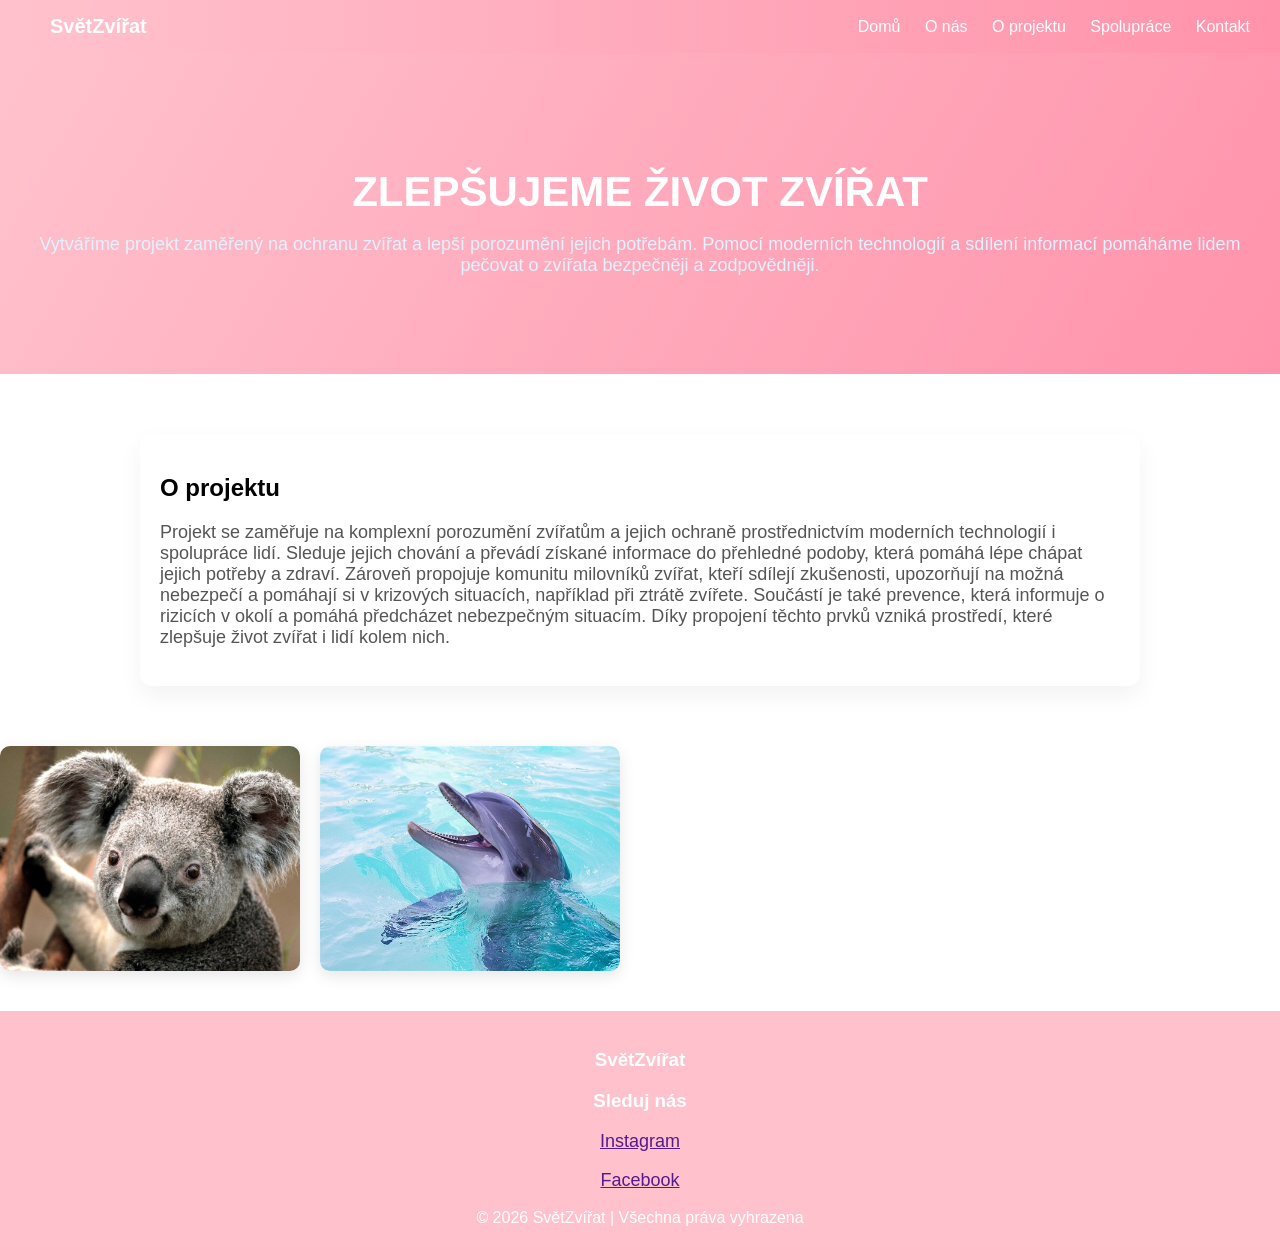
<file: index.html>
<!DOCTYPE html>
<html lang="cs">
<head>
<meta charset="UTF-8">
<title>Domů</title>
<link rel="stylesheet" href="style.css">
</head>
<body>
<nav>
<a href="index.html"><strong>SvětZvířat</strong></a>
<div>
<a href="index.html">Domů</a>
<a href="o_nas.html">O nás</a>
<a href="o_projektu.html">O projektu</a>
<a href="spoluprace.html">Spolupráce</a>
<a href="kontakt.html">Kontakt</a>
</div>
</nav>

<section class="hero">
<h1>ZLEPŠUJEME ŽIVOT ZVÍŘAT</h1>
<p>Vytváříme projekt zaměřený na ochranu zvířat a lepší porozumění jejich potřebám.
Pomocí moderních technologií a sdílení informací pomáháme lidem pečovat o zvířata bezpečněji a zodpovědněji.
</p>
</section>

<div class="container">
<div class="card">
<h2>O projektu</h2>
<p>Projekt se zaměřuje na komplexní porozumění zvířatům a jejich ochraně prostřednictvím moderních technologií i spolupráce lidí. Sleduje jejich chování a převádí získané informace do přehledné podoby, která pomáhá lépe chápat jejich potřeby a zdraví. Zároveň propojuje komunitu milovníků zvířat, kteří sdílejí zkušenosti, upozorňují na možná nebezpečí a pomáhají si v krizových situacích, například při ztrátě zvířete. Součástí je také prevence, která informuje o rizicích v okolí a pomáhá předcházet nebezpečným situacím. Díky propojení těchto prvků vzniká prostředí, které zlepšuje život zvířat i lidí kolem nich.</p>
</div>
</div>
<div class="images">
<img src="dalsiucho.jpg" alt="">
<img src="delf.jpg" alt="">
</div>
</div>

<footer>
    <div class="footer-container">
        
        <div class="footer-section">
            <h3>SvětZvířat</h3>
        </div>

        <div class="footer-section">
            <h3>Sleduj nás</h3>
            <p><a href="">Instagram</a></p>
            <p><a href="">Facebook</a></p>
        </div>

    </div>

    <div class="footer-bottom">
        &copy; 2026 SvětZvířat | Všechna práva vyhrazena
    </div>
</footer>
</body>
</html>
</file>
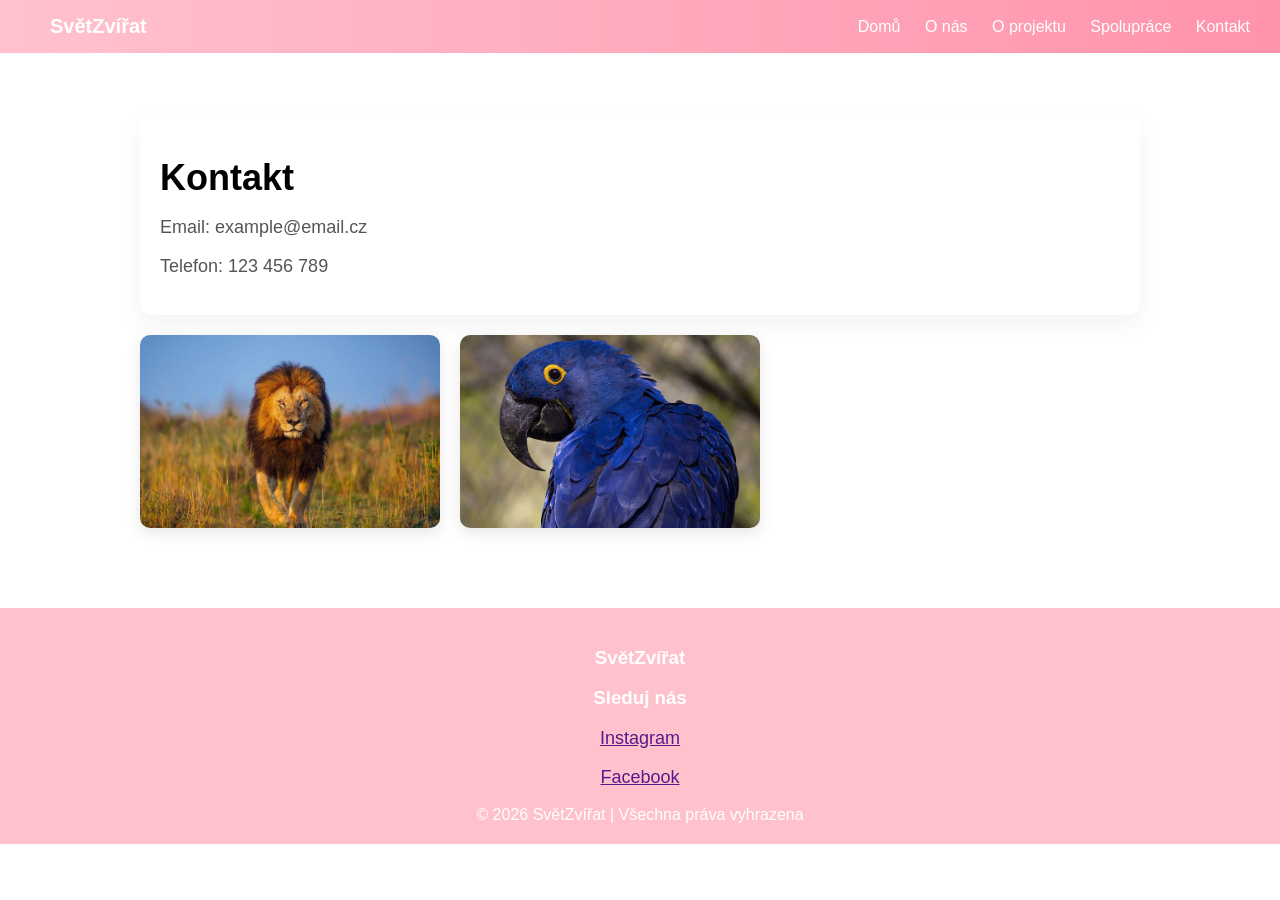
<file: kontakt.html>
<!DOCTYPE html>
<html lang="cs">
<head>
<meta charset="UTF-8">
<title>Kontakt</title>
<link rel="stylesheet" href="style.css">
</head>
<body>
<nav>
<a href="index.html"><strong>SvětZvířat</strong></a>
<div>
<a href="index.html">Domů</a>
<a href="o_nas.html">O nás</a>
<a href="o_projektu.html">O projektu</a>
<a href="spoluprace.html">Spolupráce</a>
<a href="kontakt.html">Kontakt</a>
</div>
</nav>

<div class="container">
<div class="card">
<h1>Kontakt</h1>
<p>Email: example@email.cz</p>
<p>Telefon: 123 456 789</p>
</div>
<div class="images">
<img src="lev.jpg" alt="">
<img src="pap.jpeg" alt="">
</div>
</div>

<footer>
    <div class="footer-container">
        
        <div class="footer-section">
            <h3>SvětZvířat</h3>
                   </div>

        <div class="footer-section">
            <h3>Sleduj nás</h3>
            <p><a href="">Instagram</a></p>
            <p><a href="">Facebook</a></p>
        </div>

    </div>

    <div class="footer-bottom">
        &copy; 2026 SvětZvířat | Všechna práva vyhrazena
    </div>
</footer></body>
</html>
</file>
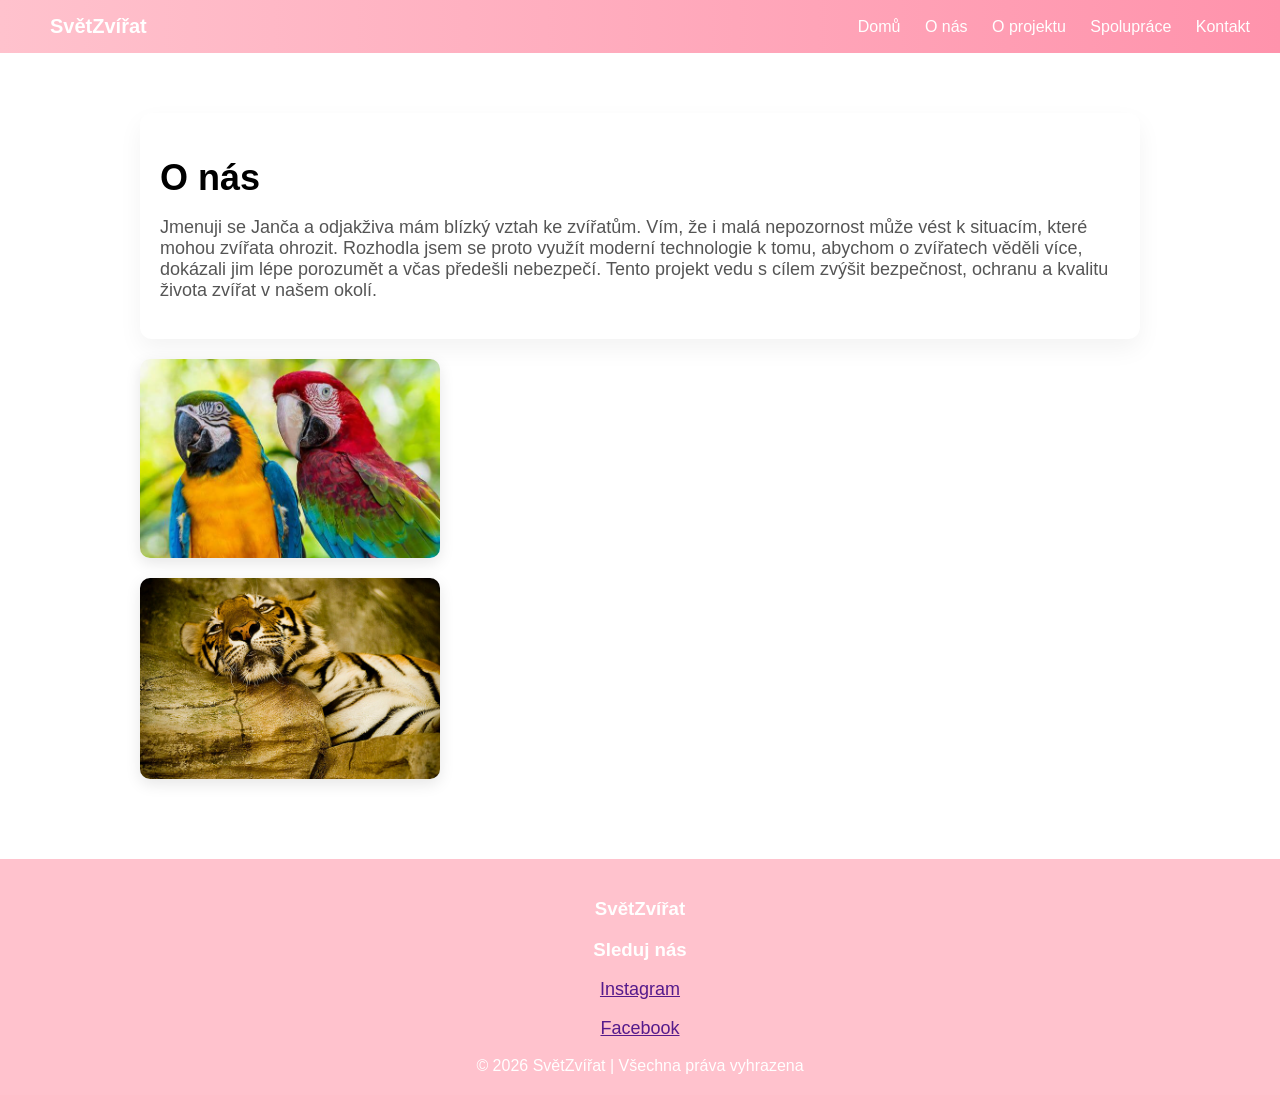
<file: o_nas.html>
<!DOCTYPE html>
<html lang="cs">
<head>
<meta charset="UTF-8">
<title>O projektu</title>
<link rel="stylesheet" href="style.css">
</head>
<body>
<nav>
<a href="index.html"><strong>SvětZvířat</strong></a>
<div>
<a href="index.html">Domů</a>
<a href="o_nas.html">O nás</a>
<a href="o_projektu.html">O projektu</a>
<a href="spoluprace.html">Spolupráce</a>
<a href="kontakt.html">Kontakt</a>
</div>
</nav>

<div class="container">
<div class="card">
<h1>O nás</h1>
<p>Jmenuji se Janča a odjakživa mám blízký vztah ke zvířatům. Vím, že i malá nepozornost může vést k situacím, které mohou zvířata ohrozit.

Rozhodla jsem se proto využít moderní technologie k tomu, abychom o zvířatech věděli více, dokázali jim lépe porozumět a včas předešli nebezpečí.

Tento projekt vedu s cílem zvýšit bezpečnost, ochranu a kvalitu života zvířat v našem okolí.</p>
</div>
<div class="images">
<img src="papdva.jpg">
</div>
<div class="images img">
<img src="pruhy.jpg">
</div>
</div>

<footer>
    <div class="footer-container">
        
        <div class="footer-section">
            <h3>SvětZvířat</h3>
        </div>

        <div class="footer-section">
            <h3>Sleduj nás</h3>
            <p><a href="">Instagram</a></p>
            <p><a href="">Facebook</a></p>
        </div>

    </div>

    <div class="footer-bottom">
        &copy; 2026 SvětZvířat | Všechna práva vyhrazena
    </div>
</footer></body>
</html>
</file>
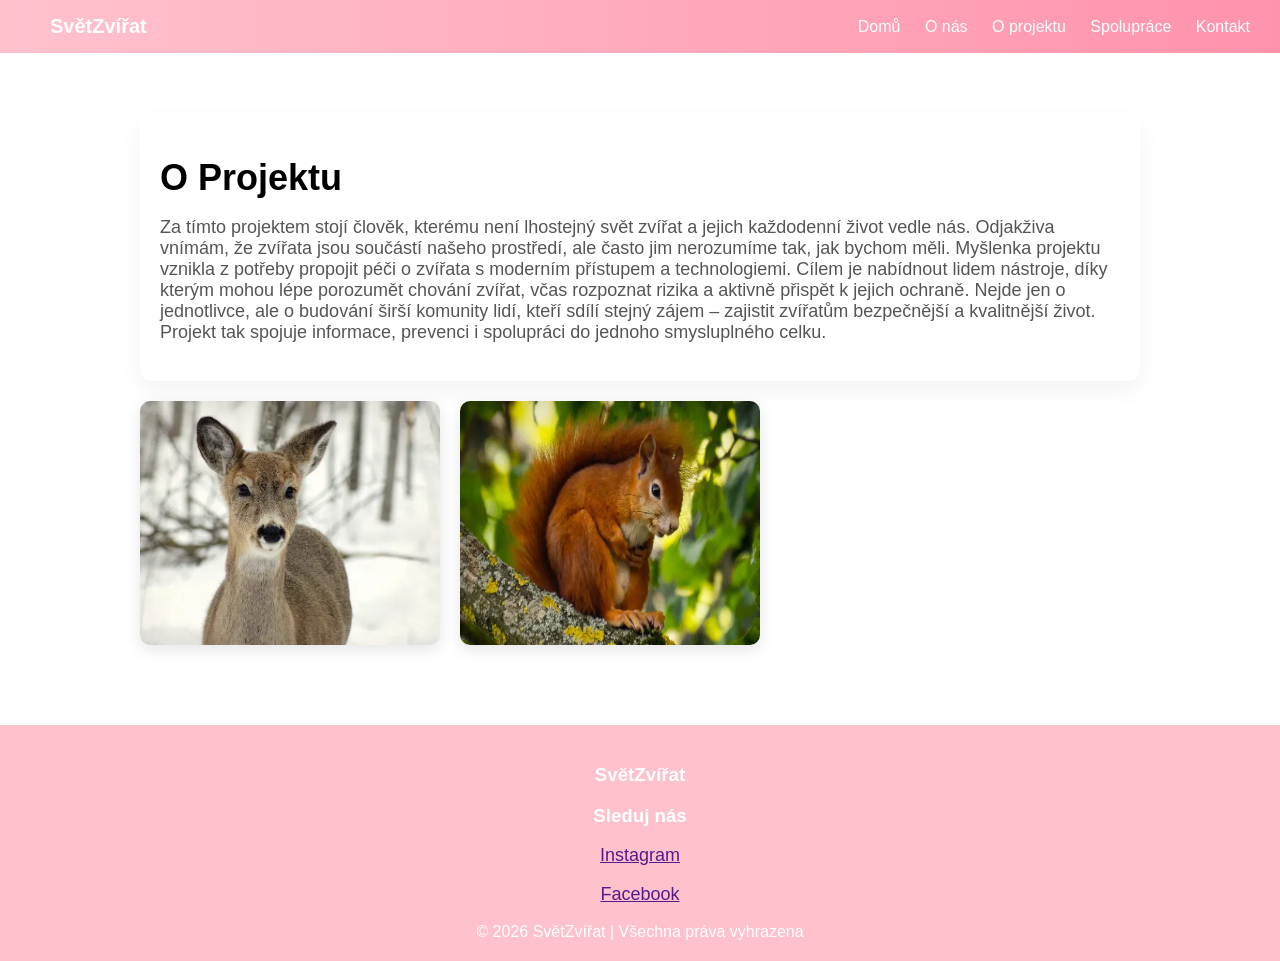
<file: o_projektu.html>
<!DOCTYPE html>
<html lang="cs">
<head>
<meta charset="UTF-8">
<title>O projektu</title>
<link rel="stylesheet" href="style.css">
</head>
<body>
<nav>
<a href="index.html"><strong>SvětZvířat</strong></a>
<div>
<a href="index.html">Domů</a>
<a href="o_nas.html">O nás</a>
<a href="o_projektu.html">O projektu</a>
<a href="spoluprace.html">Spolupráce</a>
<a href="kontakt.html">Kontakt</a>
</div>
</nav>

<div class="container">
<div class="card">
<h1>O Projektu</h1>
<p>Za tímto projektem stojí člověk, kterému není lhostejný svět zvířat a jejich každodenní život vedle nás. Odjakživa vnímám, že zvířata jsou součástí našeho prostředí, ale často jim nerozumíme tak, jak bychom měli.

Myšlenka projektu vznikla z potřeby propojit péči o zvířata s moderním přístupem a technologiemi. Cílem je nabídnout lidem nástroje, díky kterým mohou lépe porozumět chování zvířat, včas rozpoznat rizika a aktivně přispět k jejich ochraně.

Nejde jen o jednotlivce, ale o budování širší komunity lidí, kteří sdílí stejný zájem – zajistit zvířatům bezpečnější a kvalitnější život. Projekt tak spojuje informace, prevenci i spolupráci do jednoho smysluplného celku.</p>
</div>
<div class="images">
<img src="ucho.webp" alt="">
<img src="veve.webp" alt="">
</div>
</div>

<footer>
    <div class="footer-container">
        
        <div class="footer-section">
            <h3>SvětZvířat</h3>
        </div>

        <div class="footer-section">
            <h3>Sleduj nás</h3>
            <p><a href="">Instagram</a></p>
            <p><a href="">Facebook</a></p>
        </div>

    </div>

    <div class="footer-bottom">
        &copy; 2026 SvětZvířat | Všechna práva vyhrazena
    </div>
</footer>
</body>
</html>
</file>
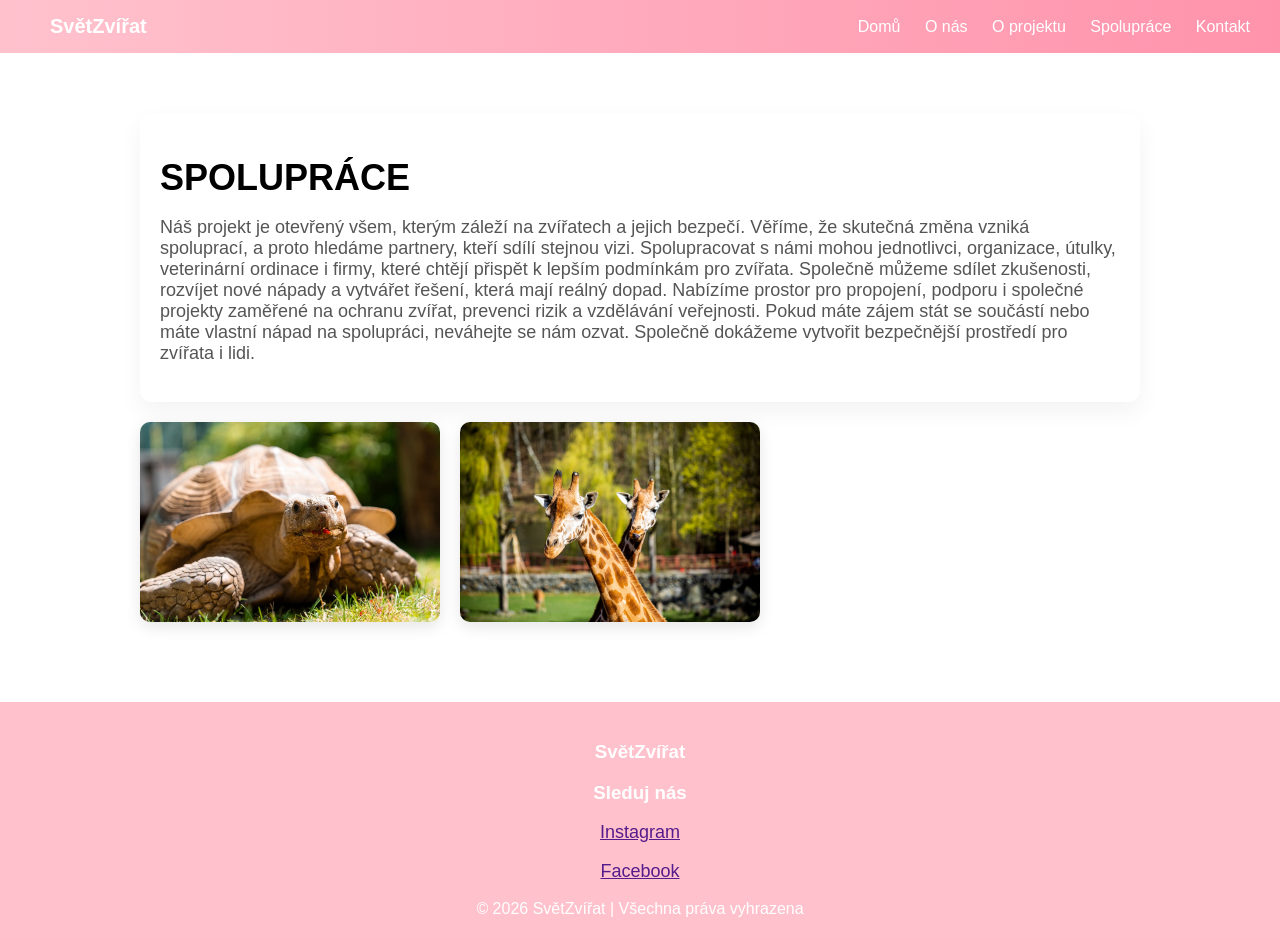
<file: spoluprace.html>
<!DOCTYPE html>
<html lang="cs">
<head>
<meta charset="UTF-8">
<title>Spolupráce</title>
<link rel="stylesheet" href="style.css">
</head>
<body>
<nav>
<a href="index.html"><strong>SvětZvířat</strong></a>
<div>
<a href="index.html">Domů</a>
<a href="o_nas.html">O nás</a>
<a href="o_projektu.html">O projektu</a>
<a href="spoluprace.html">Spolupráce</a>
<a href="kontakt.html">Kontakt</a>
</div>
</nav>

<div class="container">
<div class="card">
<h1>SPOLUPRÁCE</h1>
<p>Náš projekt je otevřený všem, kterým záleží na zvířatech a jejich bezpečí. Věříme, že skutečná změna vzniká spoluprací, a proto hledáme partnery, kteří sdílí stejnou vizi.
Spolupracovat s námi mohou jednotlivci, organizace, útulky, veterinární ordinace i firmy, které chtějí přispět k lepším podmínkám pro zvířata. Společně můžeme sdílet zkušenosti, rozvíjet nové nápady a vytvářet řešení, která mají reálný dopad.
Nabízíme prostor pro propojení, podporu i společné projekty zaměřené na ochranu zvířat, prevenci rizik a vzdělávání veřejnosti.
Pokud máte zájem stát se součástí nebo máte vlastní nápad na spolupráci, neváhejte se nám ozvat. Společně dokážeme vytvořit bezpečnější prostředí pro zvířata i lidi.</p>
</div>
<div class="images">
<img src="zelva.webp" alt="">
<img src="zir.jpg" alt="">
</div>
</div>
<footer>
    <div class="footer-container">
        
        <div class="footer-section">
            <h3>SvětZvířat</h3>
        </div>

        <div class="footer-section">
            <h3>Sleduj nás</h3>
            <p><a href="">Instagram</a></p>
            <p><a href="">Facebook</a></p>
        </div>

    </div>

    <div class="footer-bottom">
        &copy; 2026 SvětZvířat | Všechna práva vyhrazena
    </div>
</footer></body>
</html>
</file>
<file: style.css>
body {
    margin: 0;
    font-family: 'Segoe UI', Arial, sans-serif;
    background: #ffffff;
}

nav {
    background: linear-gradient(90deg, #ffc2cd, #ff93ac);
    padding: 15px 30px;
    display: flex;
    justify-content: space-between;
    align-items: center;
}

nav strong {
    color: white;
    font-size: 20px;
}

nav a {
    color: #ffffff;
    margin-left: 20px;
    text-decoration: none;
    font-weight: 500;
    transition: 0.3s;
}

nav a:hover {
    color: #ffffff;
}

.container {
    max-width: 1000px;
    margin: auto;
    padding: 40px 20px;
}

h1 {
    font-size: 36px;
    margin-bottom: 10px;
}

p {
    font-size: 18px;
    color: #555;
}

.hero {
    background: linear-gradient(120deg, #ffc2cd, #ff93ac);
    color: white;
    padding: 80px 20px;
    text-align: center;
}

.hero h1 {
    font-size: 42px;
}

.hero p {
    color: #e0f2fe;
}

.card {
    background: white;
    padding: 20px;
    border-radius: 12px;
    box-shadow: 0 10px 25px rgba(0,0,0,0.05);
    margin-top: 20px;
}

.images {
    display: flex;
    gap: 20px;
    margin-top: 20px;
}

.images img {
    width: 100%;
    max-width: 300px;
    border-radius: 10px;
    box-shadow: 0 5px 15px rgba(0,0,0,0.1);
}

footer {
    background: #ffc2cd;
    color: #ffffff;
    text-align: center;
    padding: 20px;
    margin-top: 40px;
}
.footer-section a {
    display: inline-block;
    transition: 0.3s;
}

.footer-section a:hover {
    transform: translateX(5px);
    color: #ffffff;
}
</file>
